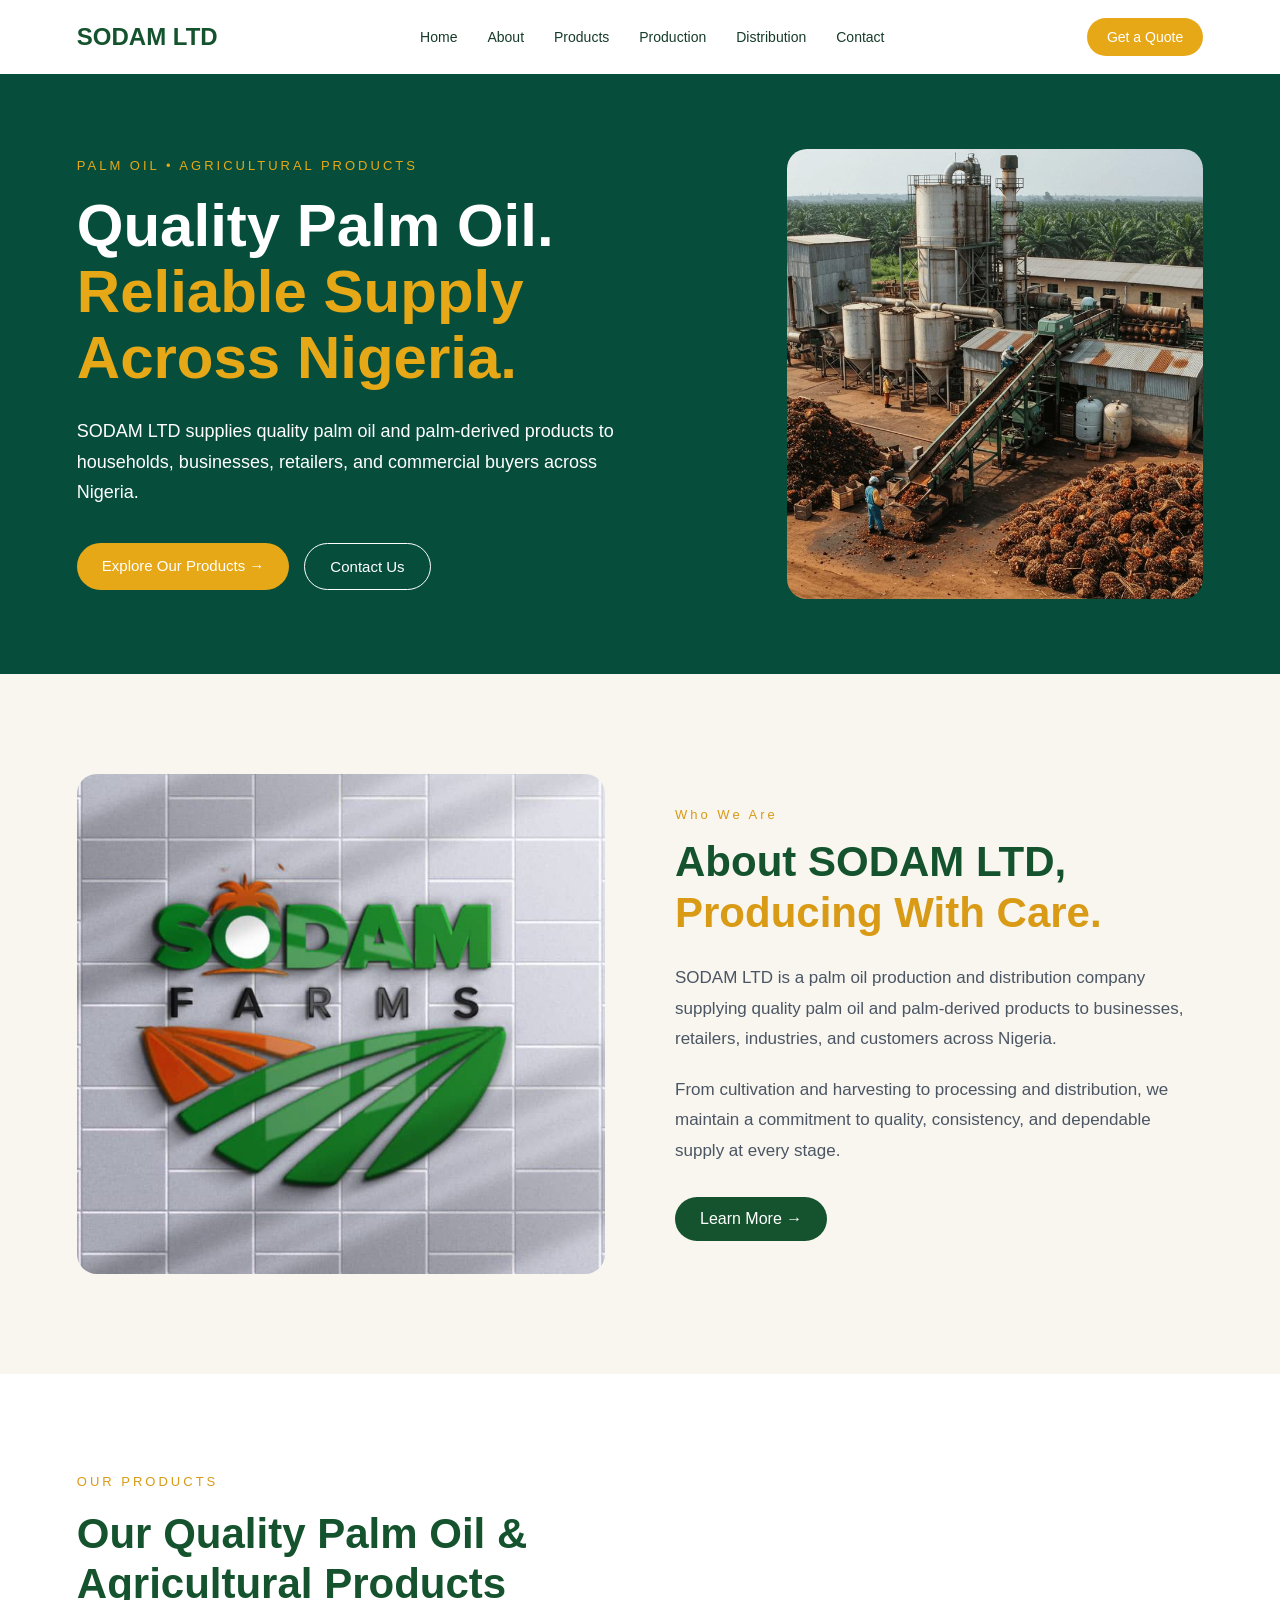
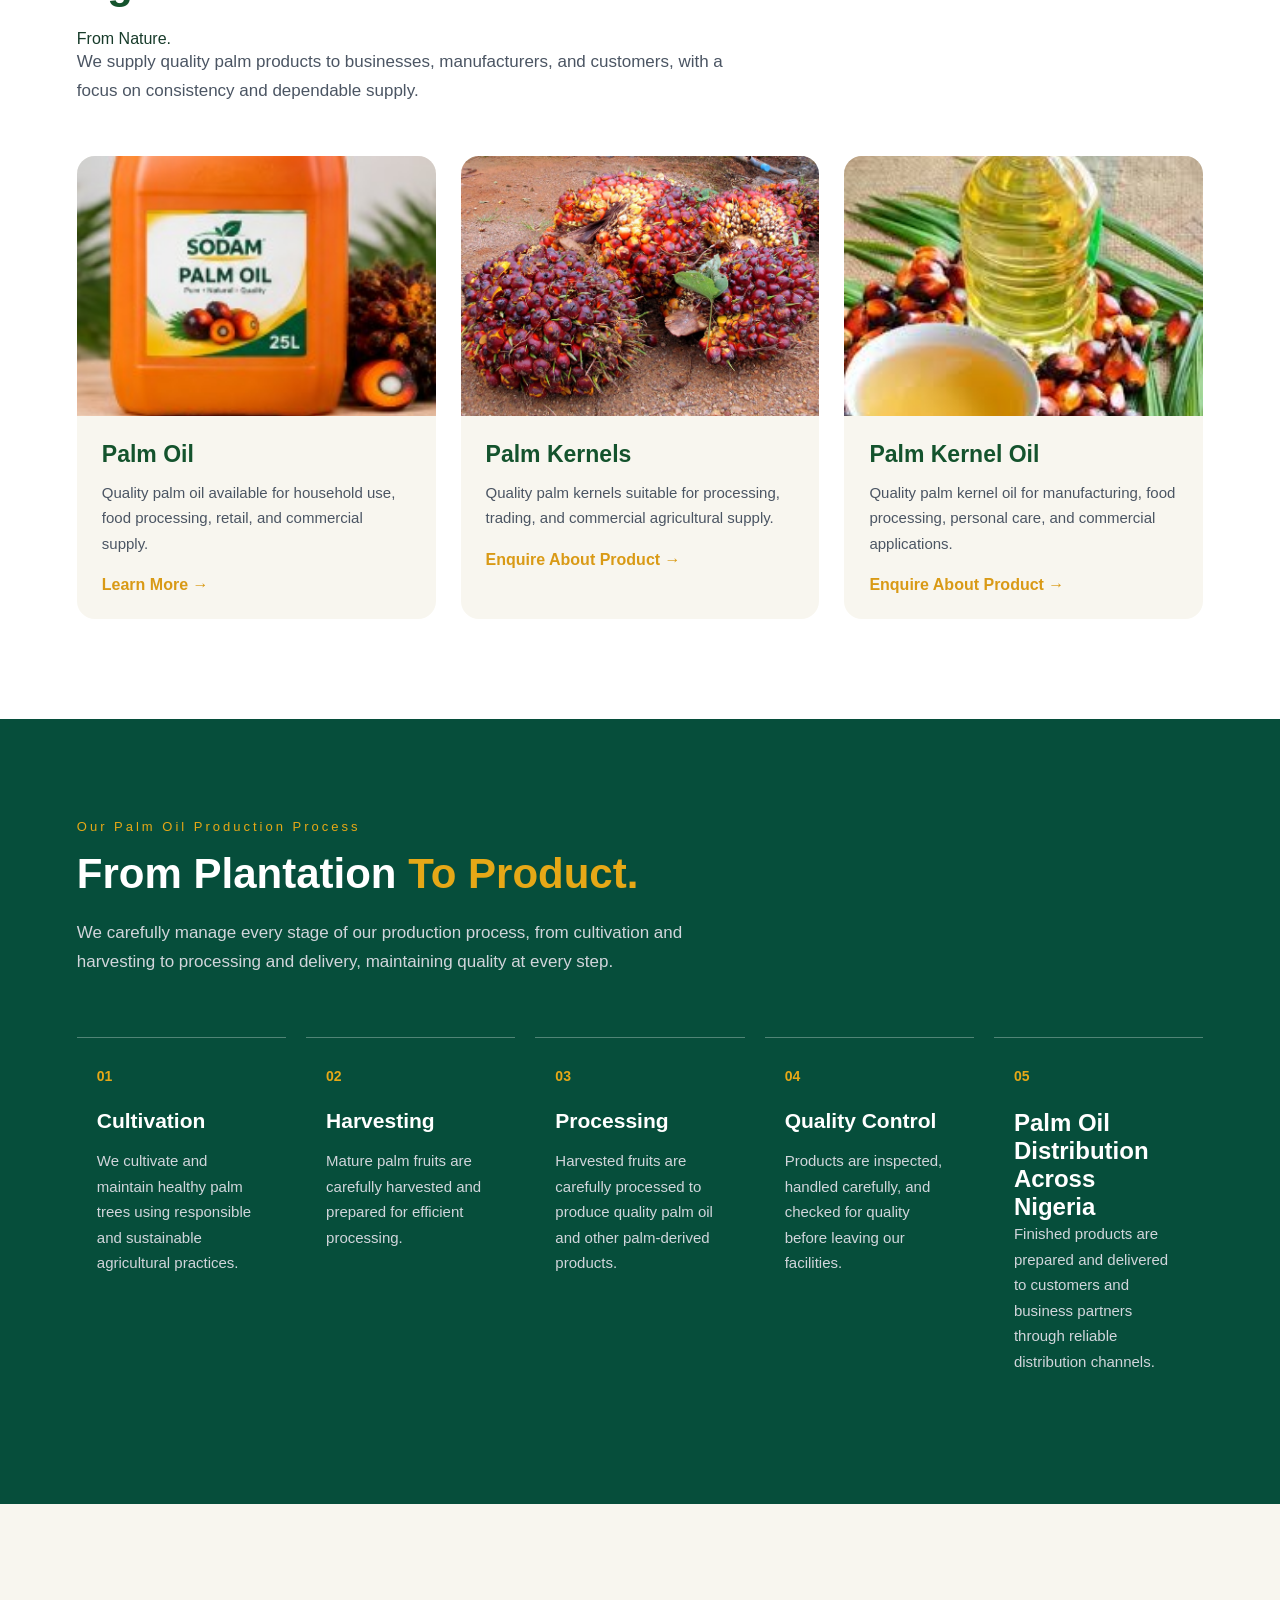
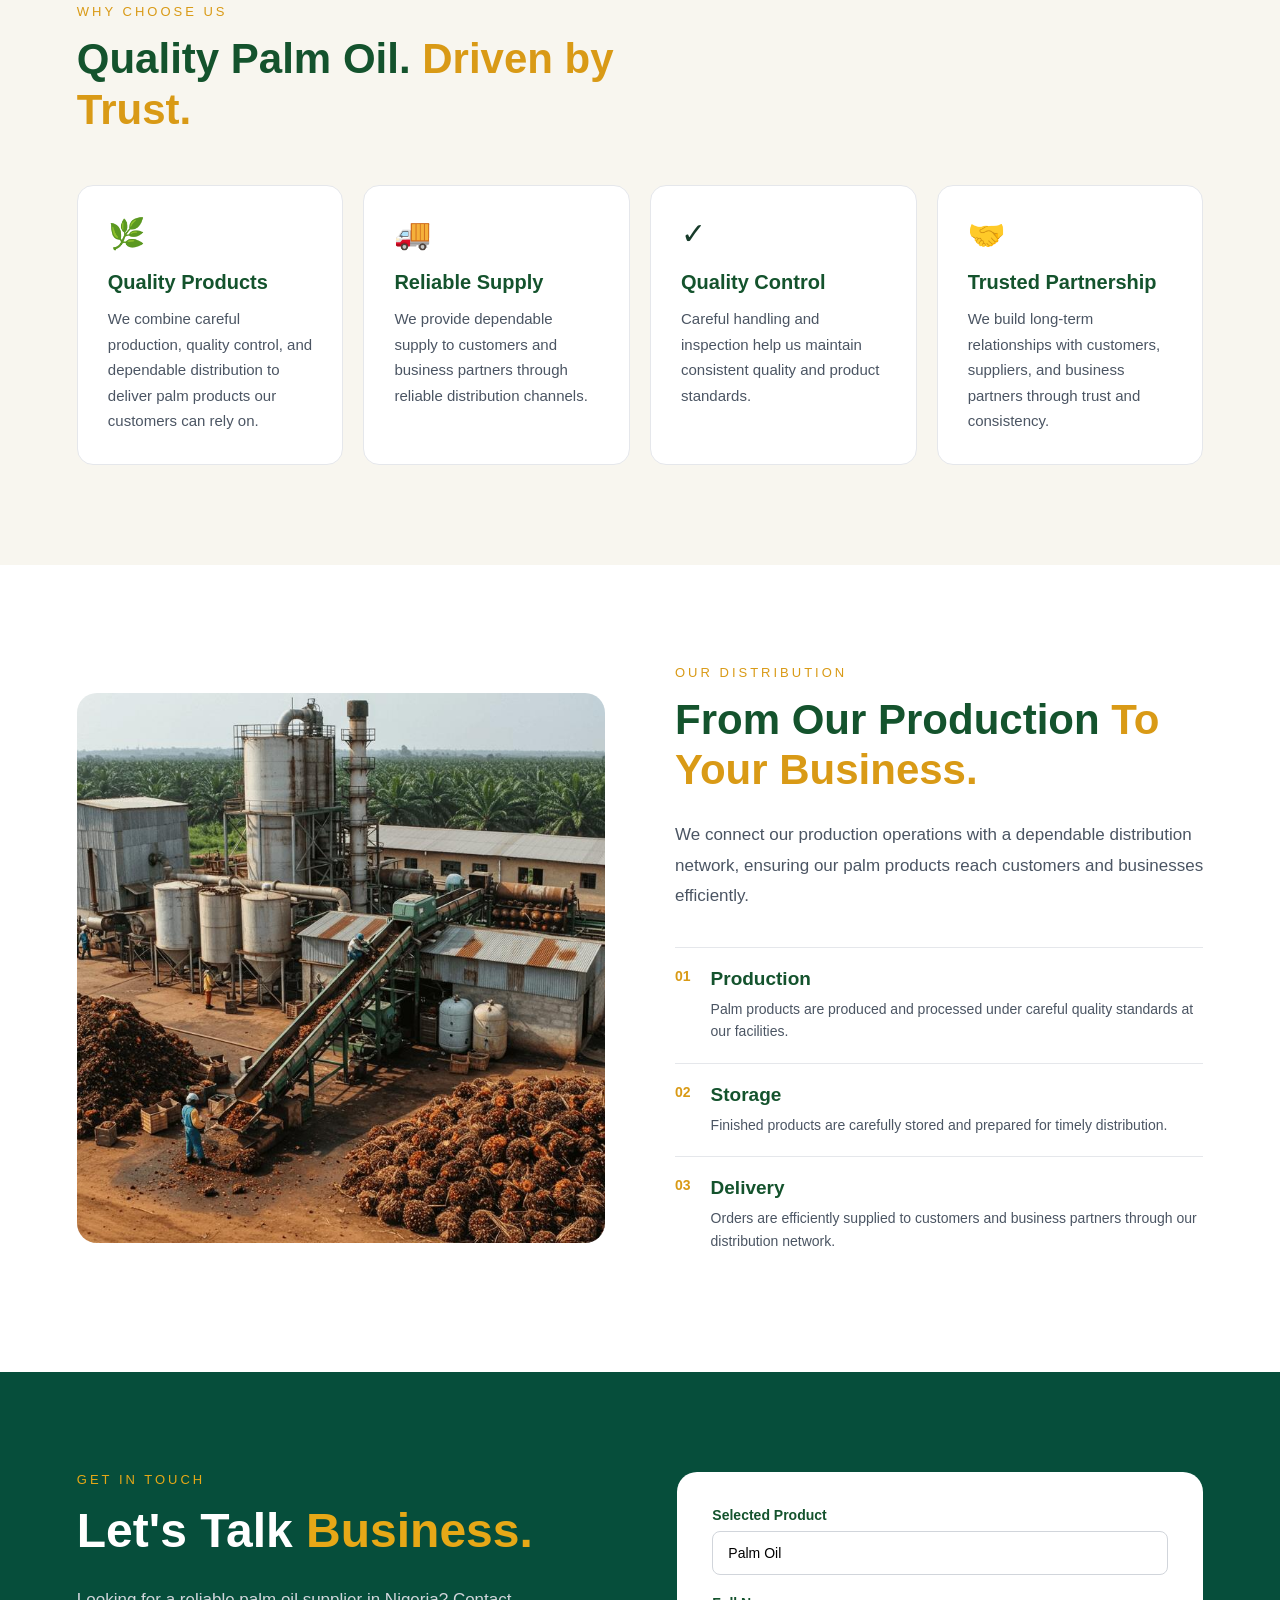
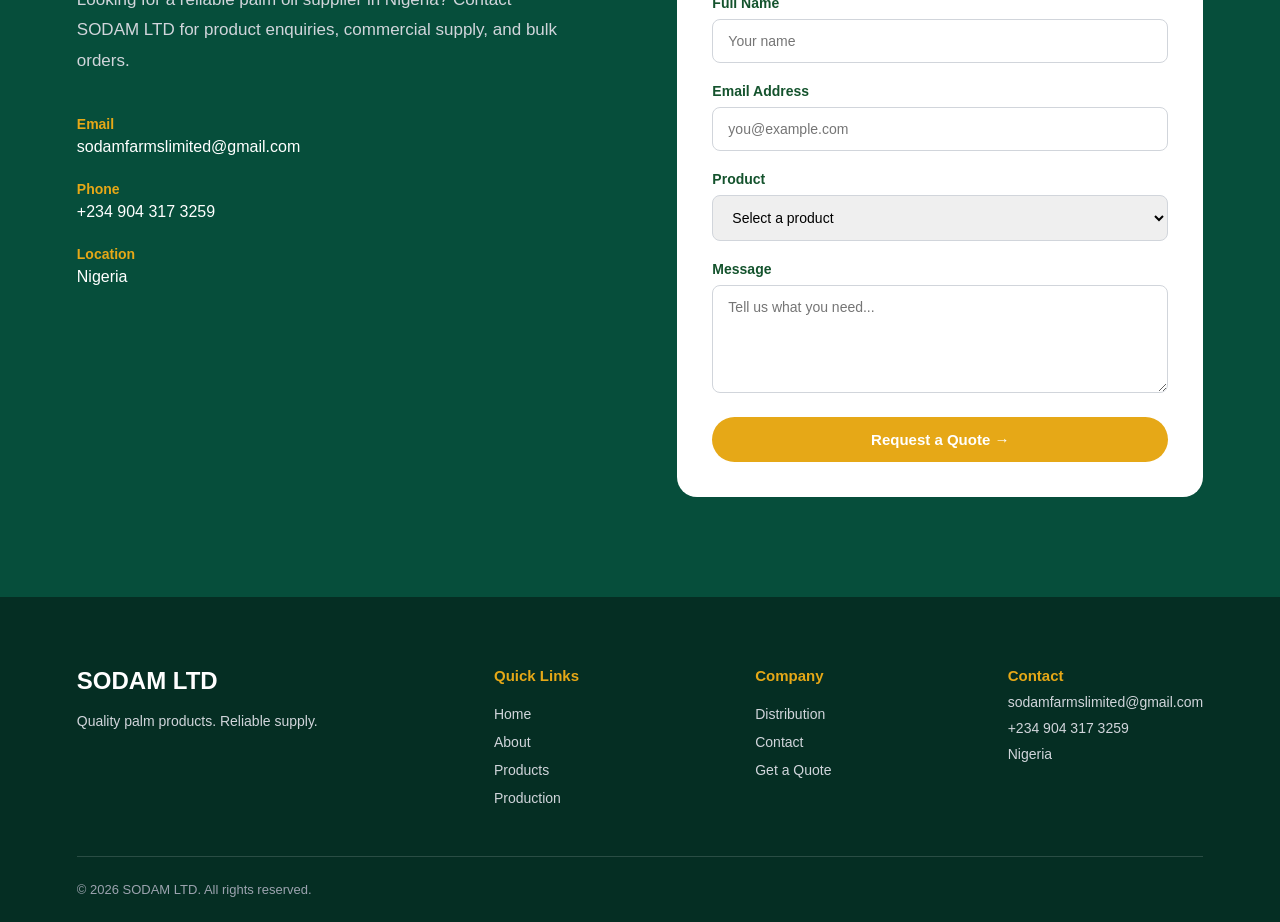
<file: index.html>
<!DOCTYPE html>
<html lang="en">

<head>
    <meta charset="UTF-8">
    <meta name="google-site-verification" content="23bc2mPwxR67FR3_NtaBaujgmT6JeaJKgsaaQaeY4Jw" />
    <meta name="viewport" content="width=device-width, initial-scale=1.0">

    <title>SODAM LTD | Quality Palm Oil & Agricultural Products</title>
    <meta name="description" content="SODAM LTD supplies quality palm oil and palm-derived agricultural products to households, businesses, retailers, and commercial buyers across Nigeria.">
<link rel="icon" type="image/png" href="images/sodam-favicon.png">
    <script type="application/ld+json">
{ "@context": "https://schema.org",
  "@type": "Organization",
  "name": "SODAM LTD",
  "url": "https://sodam-palm-oil-website.vercel.app/",
  "logo": "https://sodam-palm-oil-website.vercel.app/images/sodam.png",
  "email": "sodamfarms@gmail.com",
  "telephone": "+234 904 317 3259",
  "description": "SODAM LTD is an agricultural production and distribution company supplying quality palm oil and palm-derived products across Nigeria."
}
</script>
    <script type="application/ld+json">
{ "@context": "https://schema.org",
  "@type": "WebSite",
  "name": "SODAM LTD",
  "alternateName": "SODAM",
  "url": "https://sodam-palm-oil-website.vercel.app/"}
</script>
    <link rel="stylesheet" href="style.css">
</head>

<body>

    <!-- NAVIGATION -->
    <header>
        <nav>

            <a href="#" class="logo">
                SODAM LTD
            </a>
<button class="menu-button">
    ☰
</button>
            <div class="nav-links">

    <a href="#home">Home</a>
    <a href="#about">About</a>
    <a href="#products">Products</a>
    <a href="#production">Production</a>
    <a href="#distribution">Distribution</a>
    <a href="#contact">Contact</a>

</div>

            <a href="#contact" class="quote-button">
                Get a Quote
            </a>

        </nav>
    </header>


    <!-- HERO SECTION -->
    <section id="home" class="hero">

    <div class="hero-content">

        <p class="eyebrow">
    PALM OIL • AGRICULTURAL PRODUCTS
</p>

      <h1>
    Quality Palm Oil.
    <span>Reliable Supply Across Nigeria.</span>
</h1>

      <p class="hero-text">
    SODAM LTD supplies quality palm oil and palm-derived products
    to households, businesses, retailers, and commercial buyers
    across Nigeria.
</p>

        <div class="hero-buttons">

            <a href="#products" class="primary-button">
    Explore Our Products →
</a>

            <a href="#contact" class="secondary-button">
    Contact Us
</a>
        </div>

    </div>


    <div class="hero-image">

        <img src="images/palm oil two.jpg"  alt="Palm oil plantation">

    </div>

</section>
<!-- ABOUT SECTION -->

<section id="about" class="about-section">

    <div class="about-image">

        <img 
            src="images/sodam.png"
            alt="Sodam Logo"
        >

    </div>


    <div class="about-content">

        <p class="section-label">
          Who We Are
        </p>

        <h2>
            About SODAM LTD,
            <span>Producing With Care.</span>
        </h2>

        <p>
    SODAM LTD is a palm oil production and distribution company
    supplying quality palm oil and palm-derived products to
    businesses, retailers, industries, and customers across Nigeria.
</p>

<p>
    From cultivation and harvesting to processing and distribution,
    we maintain a commitment to quality, consistency, and dependable
    supply at every stage.
</p>

        <a href="#" class="about-button">
            Learn More →
        </a>

    </div>

</section>
<!-- PRODUCTS SECTION -->

<section id="products" class="products-section">

    <div class="products-heading">

        <p class="section-label">
            OUR PRODUCTS
        </p>

        <h2>
           <h2>Our Quality Palm Oil & Agricultural Products</h2>
            <span>From Nature.</span>
        </h2>

        <p>
    We supply quality palm products to businesses,
    manufacturers, and customers, with a focus on
    consistency and dependable supply.
</p>

    </div>


    <div class="products-container">

        <div class="product-card">

            <div class="product-image">
                <img
                    src="images/25 litres.jpg"
                    alt="SODAM LTD palm oil"
                >
            </div>

            <div class="product-info">

              <h3>Palm Oil</h3>

<p>
    Quality palm oil available for household use, food processing,
    retail, and commercial supply.
</p>


<a href="palm-oil.html">Learn More →</a>

            </div>

        </div>


        <div class="product-card">

            <div class="product-image">
                <img
                    src="images/palm oil one.jpg"
                    alt="SODAM LTD palm kernels"
                >
            </div>
            

            <div class="product-info">

                <h3>Palm Kernels</h3>

<p>
    Quality palm kernels suitable for processing, trading, and
    commercial agricultural supply.
</p>

<a href="#contact">Enquire About Product →</a>

            </div>

        </div>


        <div class="product-card">

            <div class="product-image">
                <img
                    src="images/kernel oil.jpg"
                   alt="SODAM LTD palm kernel oil"
                >
            </div>

            <div class="product-info">

               <h3>Palm Kernel Oil</h3>

<p>
    Quality palm kernel oil for manufacturing, food processing,
    personal care, and commercial applications.
</p>

<a href="#contact">Enquire About Product →</a>

            </div>

        </div>

    </div>

</section>
<!-- PRODUCTION SECTION -->

<section id="production" class="production-section">

    <div class="production-heading">

        <p class="section-label">
           Our Palm Oil Production Process
        </p>

        <h2>
            From Plantation
            <span>To Product.</span>
        </h2>

        <p>
    We carefully manage every stage of our production
    process, from cultivation and harvesting to processing
    and delivery, maintaining quality at every step.
</p>
    </div>


    <div class="process-container">

        <div class="process-step">

            <div class="step-number">
                01
            </div>

            <h3>Cultivation</h3>

<p>
    We cultivate and maintain healthy palm trees
    using responsible and sustainable agricultural practices.
</p>

        </div>


        <div class="process-step">

            <div class="step-number">
                02
            </div>

           <h3>Harvesting</h3>

<p>
    Mature palm fruits are carefully harvested
    and prepared for efficient processing.
</p>

        </div>


        <div class="process-step">

            <div class="step-number">
                03
            </div>

            <h3>Processing</h3>

<p>
    Harvested fruits are carefully processed to produce
    quality palm oil and other palm-derived products.
</p>

        </div>


        <div class="process-step">

            <div class="step-number">
                04
            </div>

            <h3>Quality Control</h3>

<p>
    Products are inspected, handled carefully,
    and checked for quality before leaving our facilities.
</p>

        </div>


        <div class="process-step">

            <div class="step-number">
                05
            </div>

            <h2>Palm Oil Distribution Across Nigeria</h2>

<p>
    Finished products are prepared and delivered
    to customers and business partners through
    reliable distribution channels.
</p>

        </div>

    </div>

</section>

<!-- WHY CHOOSE US -->

<section class="why-section">

    <div class="why-heading">

        <p class="section-label">
            WHY CHOOSE US
        </p>

       <h2>
    Quality Palm Oil.
    <span>Driven by Trust.</span>
</h2>

    </div>


    <div class="why-container">

        <div class="why-card">

            <div class="why-icon">
                🌿
            </div>

            <h3>Quality Products</h3>

            <p>
    We combine careful production, quality control,
    and dependable distribution to deliver palm products
    our customers can rely on.
</p>
        </div>


        <div class="why-card">

            <div class="why-icon">
                🚚
            </div>

            <h3>Reliable Supply</h3>

            <p>
    We provide dependable supply to customers
    and business partners through reliable
    distribution channels.
            </p>

        </div>


        <div class="why-card">

            <div class="why-icon">
                ✓
            </div>

            <h3>Quality Control</h3>

            <p>
    Careful handling and inspection help us
    maintain consistent quality and product standards.
</p>

        </div>


        <div class="why-card">

            <div class="why-icon">
                🤝
            </div>

            <h3>Trusted Partnership</h3>

            <p>
    We build long-term relationships with
    customers, suppliers, and business partners
    through trust and consistency.
</p>

        </div>

    </div>

</section>
<!-- DISTRIBUTION SECTION -->

<section id="distribution" class="distribution-section">

    <div class="distribution-image">

        <img
            src="images/palm oil two.jpg"
            alt="SODAM LTD palm oil plantation"
        >

    </div>


    <div class="distribution-content">

        <p class="section-label">
            OUR DISTRIBUTION
        </p>

        <h2>
            From Our Production
            <span>To Your Business.</span>
        </h2>

       <p>
    We connect our production operations with a
    dependable distribution network, ensuring our
    palm products reach customers and businesses
    efficiently.
</p>

        <div class="distribution-points">

            <div class="distribution-point">

                <strong>01</strong>

                <div>
                    <h3>Production</h3>

                    <p>
    Palm products are produced and processed
    under careful quality standards at our facilities.
</p>
                </div>

            </div>


            <div class="distribution-point">

                <strong>02</strong>

                <div>
                    <h3>Storage</h3>

                    <p>
    Finished products are carefully stored
    and prepared for timely distribution.
</p>
                </div>

            </div>


            <div class="distribution-point">

                <strong>03</strong>

                <div>
                    <h3>Delivery</h3>

                    <p>
    Orders are efficiently supplied to customers
    and business partners through our distribution network.
</p>
                </div>

            </div>

        </div>

    </div>

</section>
<!-- CONTACT SECTION -->

<section id="contact" class="contact-section">

    <div class="contact-content">

        <p class="section-label">
            GET IN TOUCH
        </p>

        <h2>
            Let's Talk
            <span>Business.</span>
        </h2>

      <p>
    Looking for a reliable palm oil supplier in Nigeria?
    Contact SODAM LTD for product enquiries, commercial supply,
    and bulk orders.
</p>

        <div class="contact-details">

            <div>
                <strong>Email</strong>
                <p>sodamfarmslimited@gmail.com</p>
            </div>

            <div>
                <strong>Phone</strong>
                <p>+234 904 317 3259</p>
            </div>

            <div>
                <strong>Location</strong>
                <p>Nigeria</p>
            </div>

        </div>

    </div>


    <div class="contact-form">

        <form action="https://formspree.io/f/moeqrwew"
    method="POST">
 
<div class="form-group">
    <label for="selected-product">Selected Product</label>
    <input
        type="text"
        id="selected-product"
        value="Palm Oil"
        readonly
    >
</div>
            <div class="form-group">

                <label for="name">
                    Full Name
                </label>

                <input
    type="text"
    id="name"
    name="name"
    placeholder="Your name"
    required
>

            </div>


            <div class="form-group">

                <label for="email">
                    Email Address
                </label>

                <input
    type="email"
    id="email"
    name="email"
    placeholder="you@example.com"
    required
>

            </div>


            <div class="form-group">

                <label for="product">
                    Product
                </label>

                <select id="product" name="product" required>

                    <option value="">
                        Select a product
                    </option>

                    <option value="palm-oil">
                        Palm Oil
                    </option>

                    <option value="palm-kernels">
                        Palm Kernels
                    </option>

                    <option value="palm-kernel-oil">
                        Palm Kernel Oil
                    </option>

                </select>

            </div>


            <div class="form-group">

                <label for="message">
                    Message
                </label>

                <textarea
    id="message"
    name="message"
    rows="5"
    placeholder="Tell us what you need..."
    required
></textarea>

            </div>


            <button type="submit">
                Request a Quote →
            </button>

        </form>

    </div>

</section>
<!-- FOOTER -->

<footer>

    <div class="footer-content">

        <div class="footer-brand">

            <a href="#home" class="logo">
                SODAM LTD
            </a>

            <p>
                Quality palm products.
                Reliable supply.
            </p>

        </div>


        <div class="footer-links">

            <h3>Quick Links</h3>

           <a href="#home">Home</a>
<a href="#about">About</a>
<a href="#products">Products</a>
<a href="#production">Production</a>

        </div>


        <div class="footer-links">

            <h3>Company</h3>

            <a href="#distribution">Distribution</a>
<a href="#contact">Contact</a>
<a href="#contact">Get a Quote</a>

        </div>


        <div class="footer-contact">

            <h3>Contact</h3>

            <p>sodamfarmslimited@gmail.com</p>
            <p>+234 904 317 3259</p>
            <p>Nigeria</p>

        </div>

    </div>


    <div class="footer-bottom">

        <p>
            © 2026 SODAM LTD.
            All rights reserved.
        </p>

    </div>

</footer>
    <script src="script.js"></script>

</body>

</html>
</file>
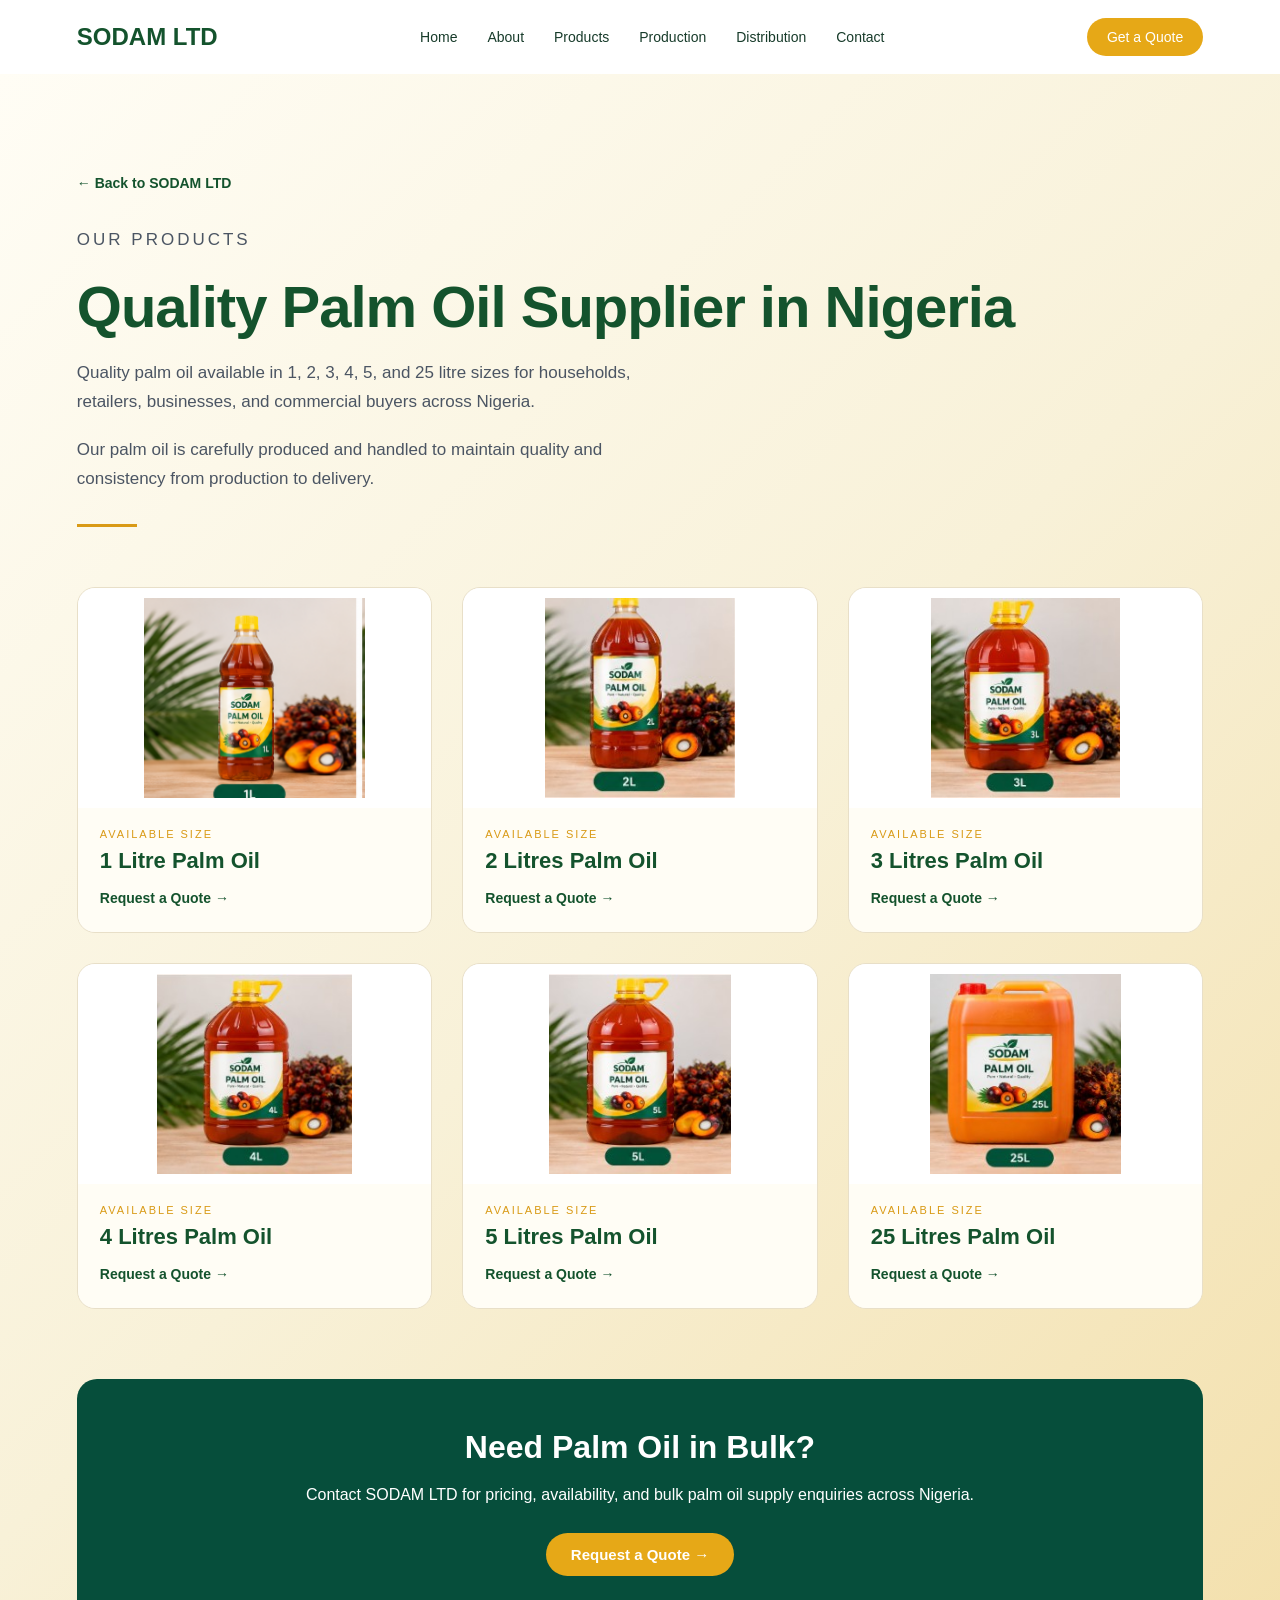
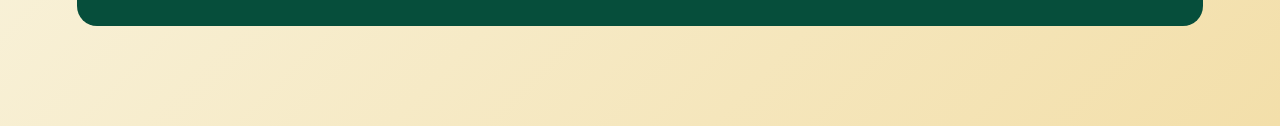
<file: palm-oil.html>
<!DOCTYPE html>
<html lang="en">

<head>
    <meta charset="UTF-8">
    <meta name="viewport" content="width=device-width, initial-scale=1.0">

   <title>Palm Oil Supplier in Nigeria | SODAM LTD</title>
<meta name="description" content="Buy quality palm oil from SODAM LTD in 1, 2, 3, 4, 5, and 25 litre sizes. We supply households, retailers, businesses, and bulk buyers across Nigeria.">
     <link rel="canonical" href="https://sodam-palm-oil-website.vercel.app/palm-oil.html">
    <link rel="icon" type="image/png" href="images/sodam.png">
    <link rel="stylesheet" href="style.css">
</head>

<body>
<header>
    <nav>

    <a href="index.html" class="logo">
        SODAM LTD
    </a>

    <button class="menu-button">
        ☰
    </button>

    <div class="nav-links">

    <a href="index.html#home">Home</a>
    <a href="index.html#about">About</a>
    <a href="index.html#products">Products</a>
    <a href="index.html#production">Production</a>
    <a href="index.html#distribution">Distribution</a>
    <a href="index.html#contact">Contact</a>

</div>

<a href="index.html#contact" class="quote-button">
    Get a Quote
</a>

    </nav>
</header>
    <main class="palm-oil-page">
        <a href="index.html" class="back-link">
    ← Back to SODAM LTD
</a>
<p class="section-label">OUR PRODUCTS</p>
        <h1>
        Quality Palm Oil Supplier in Nigeria
        </h1>

        <p>
    Quality palm oil available in 1, 2, 3, 4, 5, and 25 litre sizes
    for households, retailers, businesses, and commercial buyers
    across Nigeria.
</p>

<p class="product-description">
    Our palm oil is carefully produced and handled to maintain
    quality and consistency from production to delivery.
</p>
 <div class="product-sizes">

    <div class="product-size-card">

        <img src="images/1 litre.jpg" alt="SODAM Palm Oil 1 litre">

        <div class="product-size-info">
            <p>AVAILABLE SIZE</p>
            <h2>1 Litre Palm Oil</h2>
            <a href="index.html?size=1%20Litre#contact">
                Request a Quote →
            </a>
        </div>

    </div>

    <div class="product-size-card">

        <img src="images/2 litres.jpg" alt="SODAM Palm Oil 2 litres">

        <div class="product-size-info">
            <p>AVAILABLE SIZE</p>
            <h2>2 Litres Palm Oil</h2>
            <a href="index.html?size=2%20Litres#contact">
                Request a Quote →
            </a>
        </div>

    </div>

    <div class="product-size-card">

        <img src="images/3 litres.jpg" alt="SODAM Palm Oil 3 litres">

        <div class="product-size-info">
            <p>AVAILABLE SIZE</p>
            <h2>3 Litres Palm Oil</h2>
            <a href="index.html?size=3%20Litres#contact">
                Request a Quote →
            </a>
        </div>

    </div>

    <div class="product-size-card">

        <img src="images/4 litres.jpg" alt="SODAM Palm Oil 4 litres">

        <div class="product-size-info">
            <p>AVAILABLE SIZE</p>
            <h2>4 Litres Palm Oil</h2>
            <a href="index.html?size=4%20Litres#contact">
                Request a Quote →
            </a>
        </div>

    </div>

    <div class="product-size-card">

        <img src="images/5 litres.jpg" alt="SODAM Palm Oil 5 litres">

        <div class="product-size-info">
            <p>AVAILABLE SIZE</p>
            <h2>5 Litres Palm Oil</h2>
            <a href="index.html?size=5%20Litres#contact">
                Request a Quote →
            </a>
        </div>

    </div>

    <div class="product-size-card">

        <img src="images/25 litres.jpg" alt="SODAM Palm Oil 25 litres">

        <div class="product-size-info">
            <p>AVAILABLE SIZE</p>
            <h2>25 Litres Palm Oil</h2>
            <a href="index.html?size=25%20Litres#contact">
                Request a Quote →
            </a>
        </div>
    </div>
</div>

<div class="product-cta">

    <h2>Need Palm Oil in Bulk?</h2>

   <p>
    Contact SODAM LTD for pricing, availability,
    and bulk palm oil supply enquiries across Nigeria.
</p>

    <a href="index.html#contact">
        Request a Quote →
    </a>

</div>
    </main>
<script src="script.js"></script>
</body>

</html>
</file>
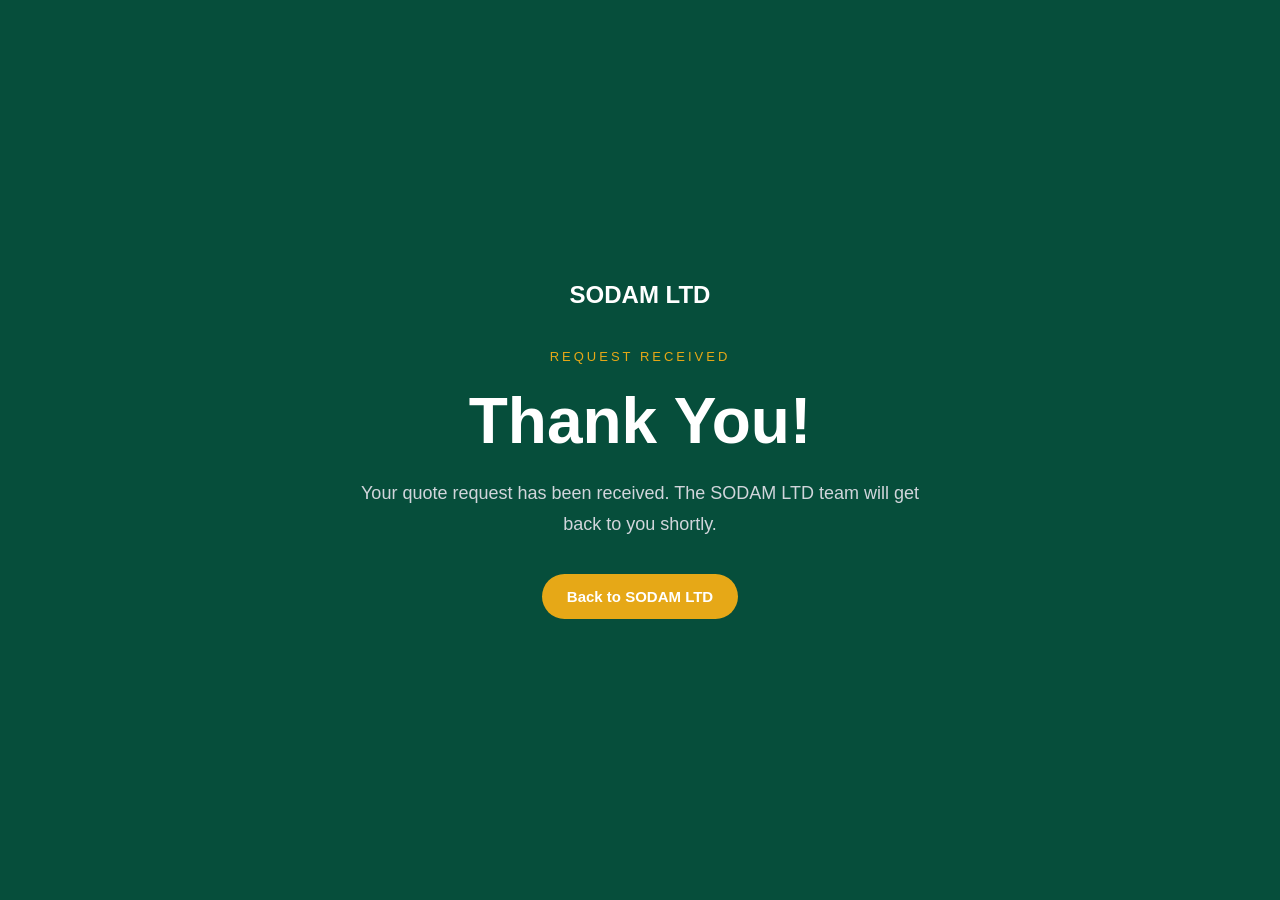
<file: thank-you.html>
<!DOCTYPE html>
<html lang="en">
<head>
    <meta charset="UTF-8">
    <meta name="viewport" content="width=device-width, initial-scale=1.0">

    <title>Thank You | SODAM LTD</title>

    <link rel="stylesheet" href="style.css">
</head>

<body>

    <main class="thank-you">

    <div class="thank-you-content">
<a href="index.html" class="thank-you-logo">
    SODAM LTD
</a>
        <p class="section-label">
            REQUEST RECEIVED
        </p>

        <h1>
            Thank You!
        </h1>

        <p>
            Your quote request has been received.
            The SODAM LTD team will get back to you shortly.
        </p>

        <a href="index.html">
            Back to SODAM LTD
        </a>

    </div>

</main>

</body>
</html>
</file>
<file: style.css>
/* =========================
   GENERAL
========================= */

* {
    margin: 0;
    padding: 0;
    box-sizing: border-box;
}

html {
    scroll-behavior: smooth;
}

body {
    font-family: Arial, sans-serif;
    color: #173b2a;
    background: #ffffff;
}

section,
header,
footer {
    max-width: 1600px;
    margin-left: auto;
    margin-right: auto;
}


/* =========================
   NAVIGATION
========================= */

header {
    background-color: #ffffff;
    padding: 18px 6%;
    position: sticky;
    top: 0;
    z-index: 1000;
}

nav {
    display: flex;
    align-items: center;
    justify-content: space-between;
    position: relative;
}

.logo {
    font-size: 24px;
    font-weight: bold;
    color: #14532d;
    text-decoration: none;
}

.nav-links {
    display: flex;
    gap: 30px;
}

.nav-links a {
    color: #173b2a;
    text-decoration: none;
    font-size: 14px;
    position: relative;
}

.nav-links a::after {
    content: "";
    position: absolute;
    width: 0;
    height: 2px;
    background-color: #d99a16;
    left: 0;
    bottom: -6px;
    transition: width 0.3s ease;
}

.nav-links a:hover::after {
    width: 100%;
}

.quote-button {
    background-color: #e6a817;
    color: white;
    padding: 11px 20px;
    border-radius: 25px;
    text-decoration: none;
    font-size: 14px;
}

.quote-button:hover {
    background-color: #c98b0d;
}

.menu-button {
    display: none;
    background: none;
    border: none;
    font-size: 28px;
    color: #14532d;
    cursor: pointer;
}


/* =========================
   HERO
========================= */

.hero {
    min-height: 600px;
    padding: 70px 6%;
    background-color: #064e3b;
    color: white;

    display: flex;
    align-items: center;
    justify-content: space-between;
    gap: 60px;
}

.hero-content {
    max-width: 650px;
    animation: heroText 1s ease forwards;
}

.eyebrow {
    font-size: 13px;
    letter-spacing: 3px;
    margin-bottom: 20px;
    color: #e6a817;
}

.hero h1 {
    font-size: clamp(42px, 5vw, 60px);
    line-height: 1.1;
    margin-bottom: 25px;
}

.hero h1 span {
    color: #e6a817;
}

.hero-text {
    font-size: 18px;
    line-height: 1.7;
    max-width: 550px;
    margin-bottom: 35px;
}

.hero-buttons {
    display: flex;
    gap: 15px;
}

.primary-button,
.secondary-button {
    padding: 14px 25px;
    border-radius: 25px;
    text-decoration: none;
    font-size: 15px;
}

.primary-button {
    background-color: #e6a817;
    color: white;
}

.primary-button:hover {
    background-color: #c98b0d;
}

.secondary-button {
    border: 1px solid white;
    color: white;
}

.secondary-button:hover {
    background-color: white;
    color: #064e3b;
}

.hero-image {
    width: 45%;
    animation: heroImage 1s ease 0.2s forwards;
    opacity: 0;
}

.hero-image img {
    width: 100%;
    height: 450px;
    object-fit: cover;
    border-radius: 20px;
    display: block;
}

.hero-image img:hover {
    transform: scale(1.03);
}


/* =========================
   ABOUT
========================= */

.about-section {
    padding: 100px 6%;
    display: flex;
    align-items: center;
    gap: 70px;
    background-color: #f8f6ef;
}

.about-image {
    width: 50%;
}

.about-image img {
    width: 100%;
    height: 500px;
    object-fit: cover;
    border-radius: 20px;
    display: block;
}

.about-content {
    width: 50%;
}

.section-label {
    font-size: 13px;
    letter-spacing: 3px;
    color: #d99a16;
    margin-bottom: 15px;
}

.about-content h2 {
    font-size: clamp(32px, 4vw, 42px);
    line-height: 1.2;
    color: #14532d;
    margin-bottom: 25px;
}

.about-content h2 span {
    color: #d99a16;
}

.about-content p:not(.section-label) {
    font-size: 17px;
    line-height: 1.8;
    color: #4b5563;
    margin-bottom: 20px;
}

.about-button {
    display: inline-block;
    margin-top: 10px;
    padding: 13px 25px;
    background-color: #14532d;
    color: white;
    border-radius: 25px;
    text-decoration: none;
}

.about-button:hover {
    background-color: #0f3d21;
}


/* =========================
   PRODUCTS
========================= */

.products-section {
    padding: 100px 6%;
    background-color: #ffffff;
}

.products-heading {
    max-width: 650px;
    margin-bottom: 50px;
}

.products-heading h2 {
    font-size: clamp(32px, 4vw, 42px);
    line-height: 1.2;
    color: #14532d;
    margin-bottom: 20px;
}

.products-heading h2 span {
    color: #d99a16;
}

.products-heading > p:last-child {
    font-size: 17px;
    line-height: 1.7;
    color: #4b5563;
}

.products-container {
    display: flex;
    gap: 25px;
}

.product-card {
    flex: 1;
    background-color: #f8f6ef;
    border-radius: 18px;
    overflow: hidden;
}

.product-image {
    height: 260px;
}

.product-image img {
    width: 100%;
    height: 100%;
    object-fit: cover;
    display: block;
}

.product-info {
    padding: 25px;
}

.product-info h3 {
    font-size: 23px;
    color: #14532d;
    margin-bottom: 12px;
}

.product-info p {
    font-size: 15px;
    line-height: 1.7;
    color: #4b5563;
    margin-bottom: 20px;
}

.product-info a {
    color: #d99a16;
    text-decoration: none;
    font-weight: bold;
}

.product-info a:hover {
    color: #14532d;
}


/* =========================
   PRODUCTION
========================= */

.production-section {
    padding: 100px 6%;
    background-color: #064e3b;
    color: white;
}

.production-heading {
    max-width: 650px;
    margin-bottom: 60px;
}

.production-heading .section-label {
    color: #e6a817;
}

.production-heading h2 {
    font-size: clamp(32px, 4vw, 42px);
    line-height: 1.2;
    margin-bottom: 20px;
}

.production-heading h2 span {
    color: #e6a817;
}

.production-heading > p:last-child {
    font-size: 17px;
    line-height: 1.7;
    color: #d1d5db;
}

.process-container {
    display: flex;
    gap: 20px;
}

.process-step {
    flex: 1;
    padding: 30px 20px;
    border-top: 1px solid rgba(255, 255, 255, 0.3);
}

.step-number {
    font-size: 14px;
    color: #e6a817;
    font-weight: bold;
    margin-bottom: 25px;
}

.process-step h3 {
    font-size: 21px;
    margin-bottom: 15px;
}

.process-step p {
    font-size: 15px;
    line-height: 1.7;
    color: #d1d5db;
}


/* =========================
   WHY CHOOSE US
========================= */

.why-section {
    padding: 100px 6%;
    background-color: #f8f6ef;
}

.why-heading {
    max-width: 650px;
    margin-bottom: 50px;
}

.why-heading h2 {
    font-size: clamp(32px, 4vw, 42px);
    line-height: 1.2;
    color: #14532d;
}

.why-heading h2 span {
    color: #d99a16;
}

.why-container {
    display: flex;
    gap: 20px;
}

.why-card {
    flex: 1;
    padding: 30px;
    background-color: white;
    border-radius: 16px;
    border: 1px solid #e5e7eb;
}

.why-icon {
    font-size: 30px;
    margin-bottom: 20px;
}

.why-card h3 {
    font-size: 20px;
    color: #14532d;
    margin-bottom: 12px;
}

.why-card p {
    font-size: 15px;
    line-height: 1.7;
    color: #4b5563;
}


/* =========================
   DISTRIBUTION
========================= */

.distribution-section {
    padding: 100px 6%;
    display: flex;
    align-items: center;
    gap: 70px;
    background-color: #ffffff;
}

.distribution-image {
    width: 50%;
}

.distribution-image img {
    width: 100%;
    height: 550px;
    object-fit: cover;
    border-radius: 20px;
    display: block;
}

.distribution-content {
    width: 50%;
}

.distribution-content h2 {
    font-size: clamp(32px, 4vw, 42px);
    line-height: 1.2;
    color: #14532d;
    margin-bottom: 25px;
}

.distribution-content h2 span {
    color: #d99a16;
}

.distribution-content > p:not(.section-label) {
    font-size: 17px;
    line-height: 1.8;
    color: #4b5563;
    margin-bottom: 35px;
}

.distribution-point {
    display: flex;
    gap: 20px;
    padding: 20px 0;
    border-top: 1px solid #e5e7eb;
}

.distribution-point strong {
    color: #d99a16;
    font-size: 14px;
}

.distribution-point h3 {
    color: #14532d;
    font-size: 19px;
    margin-bottom: 8px;
}

.distribution-point p {
    color: #4b5563;
    font-size: 14px;
    line-height: 1.6;
}


/* =========================
   CONTACT
========================= */

.contact-section {
    padding: 100px 6%;
    display: flex;
    gap: 80px;
    background-color: #064e3b;
    color: white;
}

.contact-content {
    width: 50%;
}

.contact-content .section-label {
    color: #e6a817;
}

.contact-content h2 {
    font-size: clamp(36px, 4.5vw, 48px);
    line-height: 1.2;
    margin-bottom: 25px;
}

.contact-content h2 span {
    color: #e6a817;
}

.contact-content > p:not(.section-label) {
    font-size: 17px;
    line-height: 1.8;
    color: #d1d5db;
    max-width: 500px;
    margin-bottom: 40px;
}

.contact-details {
    display: flex;
    flex-direction: column;
    gap: 25px;
}

.contact-details strong {
    display: block;
    color: #e6a817;
    font-size: 14px;
    margin-bottom: 6px;
}

.contact-details p {
    font-size: 16px;
    color: white;
}
.contact-details a {
    color: white;
    text-decoration: none;
}

.contact-details a:hover {
    color: #e6a817;
}

.contact-form {
    width: 50%;
    background-color: white;
    padding: 35px;
    border-radius: 20px;
}

.form-group {
    margin-bottom: 20px;
}

.form-group label {
    display: block;
    color: #14532d;
    font-size: 14px;
    font-weight: bold;
    margin-bottom: 8px;
}

.form-group input,
.form-group select,
.form-group textarea {
    width: 100%;
    padding: 13px 15px;
    border: 1px solid #d1d5db;
    border-radius: 8px;
    font-family: Arial, sans-serif;
    font-size: 14px;
    outline: none;
}

.form-group textarea {
    resize: vertical;
}

.form-group input:focus,
.form-group select:focus,
.form-group textarea:focus {
    border-color: #d99a16;
}

.contact-form button {
    width: 100%;
    padding: 14px;
    border: none;
    border-radius: 25px;
    background-color: #e6a817;
    color: white;
    font-size: 15px;
    font-weight: bold;
    cursor: pointer;
}

.contact-form button:hover {
    background-color: #c98b0d;
}


/* =========================
   FOOTER
========================= */

footer {
    background-color: #052e23;
    color: white;
    padding: 70px 6% 25px;
}

.footer-content {
    display: flex;
    justify-content: space-between;
    gap: 50px;
    padding-bottom: 50px;
}

.footer-brand {
    max-width: 280px;
}

.footer-brand .logo {
    color: white;
    display: inline-block;
    margin-bottom: 15px;
}

.footer-brand p {
    color: #d1d5db;
    font-size: 14px;
    line-height: 1.7;
}

.footer-links {
    display: flex;
    flex-direction: column;
    gap: 12px;
}

.footer-links h3,
.footer-contact h3 {
    color: #e6a817;
    font-size: 15px;
    margin-bottom: 10px;
}

.footer-links a {
    color: #d1d5db;
    text-decoration: none;
    font-size: 14px;
}

.footer-links a:hover {
    color: #e6a817;
}

.footer-contact p {
    color: #d1d5db;
    font-size: 14px;
    margin-bottom: 10px;
} 
.footer-contact a {
    color: #d1d5db;
    text-decoration: none;
}

.footer-contact a:hover {
    color: #e6a817;
}


.footer-bottom {
    border-top: 1px solid rgba(255, 255, 255, 0.15);
    padding-top: 25px;
}

.footer-bottom p {
    color: #9ca3af;
    font-size: 13px;
}


/* =========================
   PALM OIL PAGE
========================= */

.palm-oil-page {
    padding: 100px 6%;
    background: linear-gradient(
        135deg,
        #fffdf5,
        #f8f1d8,
        #f3dfaa
    );
}

.palm-oil-page h1 {
    font-size: clamp(40px, 5vw, 58px);
    line-height: 1.1;
    color: #14532d;
    margin-bottom: 20px;
    letter-spacing: -1px;
}

.palm-oil-page > p {
    font-size: 17px;
    line-height: 1.7;
    color: #4b5563;
    max-width: 600px;
    margin-bottom: 20px;
}

.back-link {
    display: inline-block;
    margin-bottom: 35px;
    color: #14532d;
    text-decoration: none;
    font-size: 14px;
    font-weight: bold;
}

.back-link:hover {
    color: #d99a16;
}

.product-description {
    font-size: 16px;
    line-height: 1.8;
    color: #4b5563;
    max-width: 650px;
    margin-top: 15px;
}

.product-description::after {
    content: "";
    display: block;
    width: 60px;
    height: 3px;
    background-color: #d99a16;
    margin-top: 30px;
}


/* =========================
   PRODUCT SIZE GRID
========================= */

.product-sizes {
    display: grid;
    grid-template-columns: repeat(3, minmax(0, 1fr));
    gap: 30px;
    margin-top: 60px;
}

.product-size-card {
    background: #f8f6ef;
    border-radius: 18px;
    overflow: hidden;
    border: 1px solid #e8dfc8;
    transition: transform 0.3s ease, box-shadow 0.3s ease;
}

.product-size-card:hover {
    box-shadow: 0 15px 35px rgba(0, 0, 0, 0.15);
}

.product-size-card img {
    width: 100%;
    height: 220px;
    object-fit: contain;
    display: block;
    padding: 10px;
    background-color: #ffffff;
}

.product-size-info {
    padding: 20px 22px 25px;
    background-color: #fffdf5;
}

.product-size-info p {
    font-size: 11px;
    letter-spacing: 2px;
    color: #d99a16;
    margin-bottom: 8px;
}

.product-size-info h2 {
    padding: 0;
    background: none;
    text-align: left;
    color: #14532d;
    font-size: 22px;
    margin-bottom: 15px;
}

.product-size-info a {
    color: #14532d;
    text-decoration: none;
    font-size: 14px;
    font-weight: bold;
}

.product-size-info a:hover {
    color: #d99a16;
}


/* =========================
   PRODUCT CTA
========================= */

.product-cta {
    margin-top: 70px;
    padding: 50px;
    background-color: #064e3b;
    color: white;
    border-radius: 20px;
    text-align: center;
}

.product-cta h2 {
    font-size: 32px;
    margin-bottom: 15px;
}

.product-cta p {
    color: #ffffff;
    font-size: 16px;
    line-height: 1.7;
    margin-bottom: 25px;
}

.product-cta a {
    display: inline-block;
    background-color: #e6a817;
    color: white;
    padding: 13px 25px;
    border-radius: 25px;
    text-decoration: none;
    font-size: 15px;
    font-weight: bold;
}

.product-cta a:hover {
    background-color: #c98b0d;
}


/* =========================
   THANK YOU PAGE
========================= */

.thank-you {
    min-height: 100vh;
    background-color: #064e3b;
    color: white;
    display: flex;
    align-items: center;
    justify-content: center;
    padding: 40px 6%;
    text-align: center;
}

.thank-you-content {
    max-width: 600px;
}

.thank-you .section-label {
    color: #e6a817;
    margin-bottom: 20px;
}

.thank-you-logo {
    display: inline-block;
    color: white;
    font-size: 24px;
    font-weight: bold;
    text-decoration: none;
    margin-bottom: 40px;
}

.thank-you h1 {
    font-size: clamp(42px, 6vw, 64px);
    margin-bottom: 20px;
}

.thank-you p:not(.section-label) {
    font-size: 18px;
    line-height: 1.7;
    color: #d1d5db;
    margin-bottom: 35px;
}

.thank-you a:last-child {
    display: inline-block;
    background-color: #e6a817;
    color: white;
    padding: 14px 25px;
    border-radius: 25px;
    text-decoration: none;
    font-size: 15px;
    font-weight: bold;
}

.thank-you a:last-child:hover {
    background-color: #c98b0d;
}


/* =========================
   ANIMATIONS
========================= */

@keyframes heroText {
    from {
        opacity: 0;
        transform: translateY(30px);
    }

    to {
        opacity: 1;
        transform: translateY(0);
    }
}

@keyframes heroImage {
    from {
        opacity: 0;
        transform: translateX(30px);
    }

    to {
        opacity: 1;
        transform: translateX(0);
    }
}


/* =========================
   MOBILE
========================= */

@media (max-width: 768px) {

    header {
        padding: 18px 6%;
    }

    nav {
        flex-direction: row;
        justify-content: space-between;
    }

    .menu-button {
        display: block;
    }

    .nav-links {
        display: none;
    }

    .nav-links.active {
        display: flex;
        flex-direction: column;
        position: absolute;
        top: 75px;
        left: 6%;
        right: 6%;
        background-color: white;
        padding: 25px;
        border-radius: 15px;
        gap: 20px;
        box-shadow: 0 10px 30px rgba(0, 0, 0, 0.1);
        z-index: 999;
        align-items: center;
    }

    .nav-links.active a {
        display: block;
        width: 100%;
        text-align: center;
        color: #173b2a;
        font-size: 16px;
    }

    .quote-button {
        display: none;
    }


    /* HERO */

    .hero {
        flex-direction: column;
        padding: 70px 6%;
    }

    .hero-content {
        max-width: 100%;
    }

    .hero h1 {
        font-size: 42px;
    }

    .hero-buttons {
        flex-direction: column;
        width: 100%;
    }

    .hero-image {
        width: 100%;
    }

    .hero-image img {
        height: 350px;
    }


    /* ABOUT */

    .about-section {
        flex-direction: column;
        gap: 40px;
    }

    .about-image,
    .about-content {
        width: 100%;
    }

    .about-image img {
        height: 350px;
    }


    /* PRODUCTS */

    .products-container {
        flex-direction: column;
    }

    .product-image {
        height: 220px;
    }


    /* PRODUCTION */

    .process-container {
        flex-direction: column;
        gap: 0;
    }


    /* WHY */

    .why-container {
        flex-direction: column;
    }

    .why-card {
        padding: 25px;
    }


    /* DISTRIBUTION */

    .distribution-section {
        flex-direction: column;
        gap: 40px;
    }

    .distribution-image,
    .distribution-content {
        width: 100%;
    }

    .distribution-image img {
        height: 350px;
    }


    /* CONTACT */

    .contact-section {
        flex-direction: column;
        gap: 40px;
    }

    .contact-content,
    .contact-form {
        width: 100%;
    }

    .contact-form {
        padding: 25px;
    }


    /* FOOTER */

    .footer-content {
        flex-direction: column;
        gap: 40px;
    }


    /* PALM OIL SIZE GRID */

    .product-sizes {
        grid-template-columns: 1fr;
        gap: 20px;
    }

    .product-size-card {
        width: 100%;
    }

    .product-size-card img {
        width: 100%;
        height: 220px;
        object-fit: contain;
    }


    /* PRODUCT CTA */

    .product-cta {
        padding: 35px 25px;
    }
}
</file>
